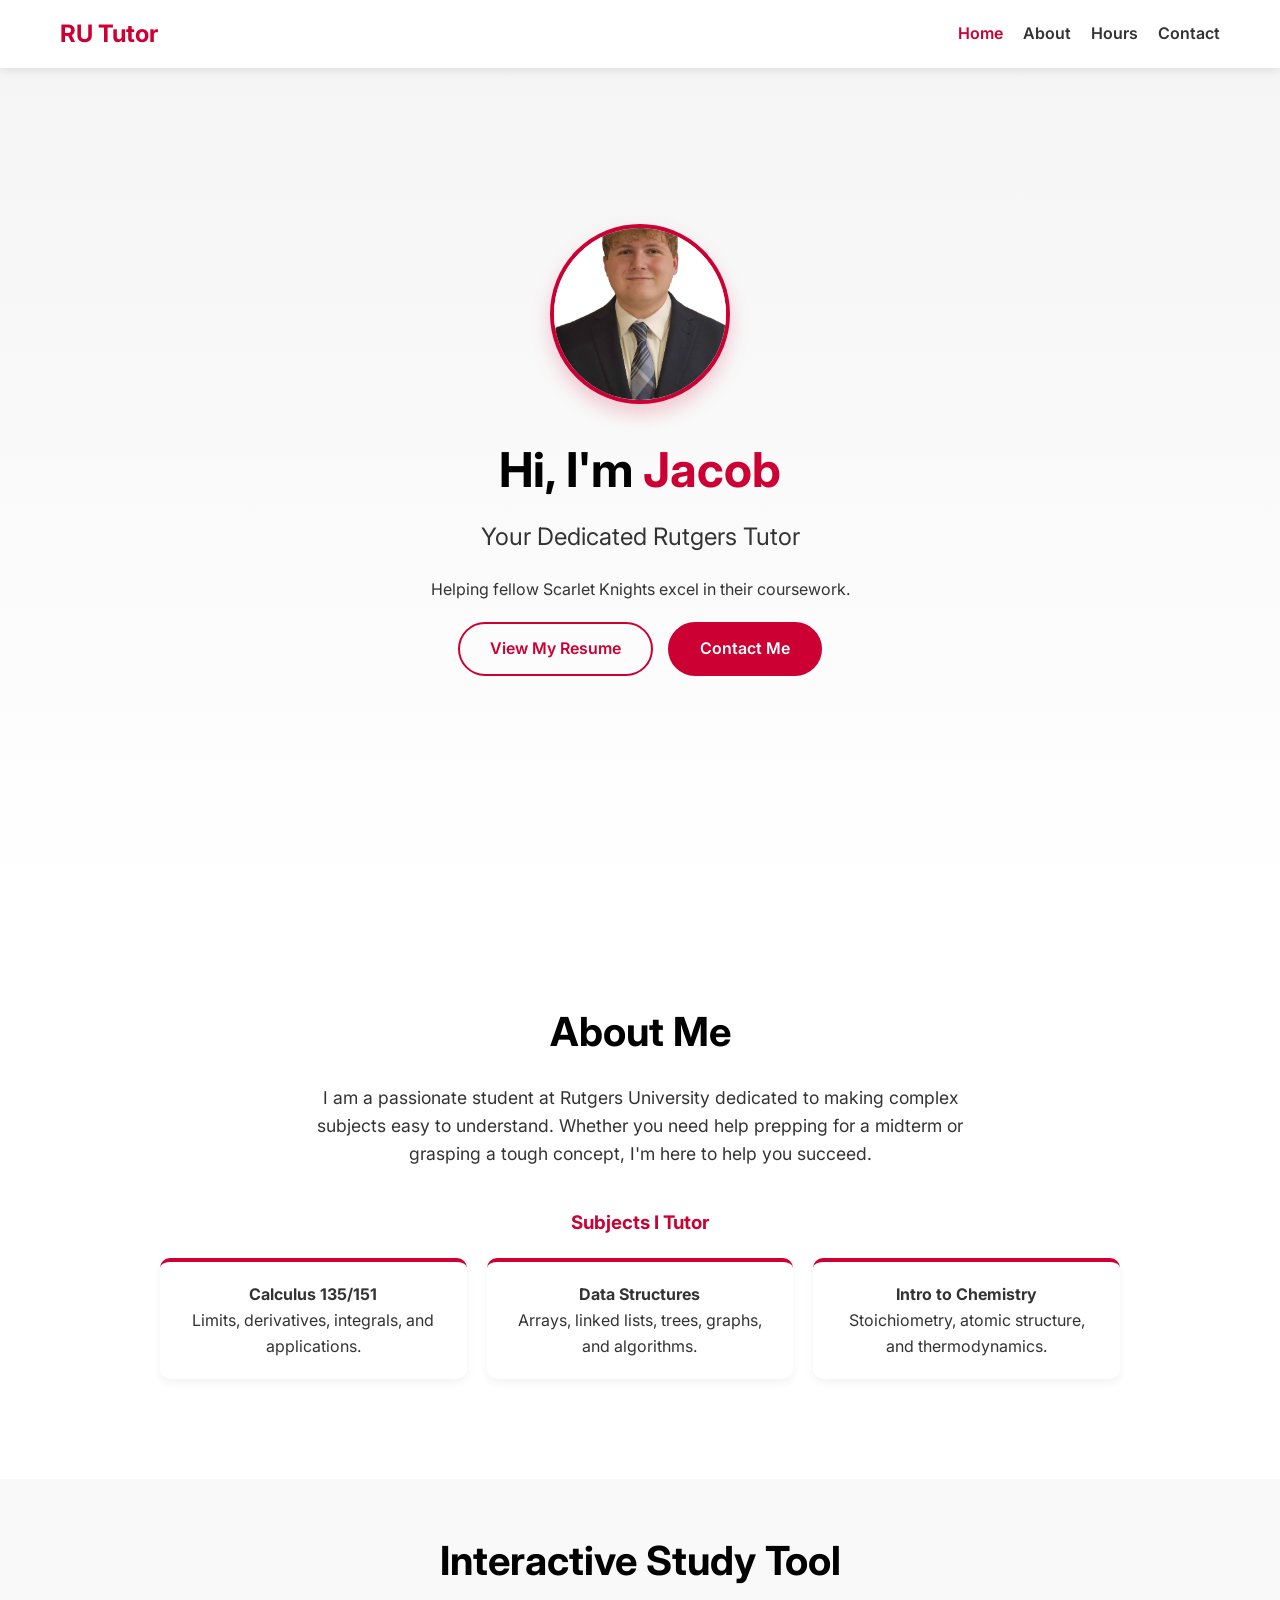
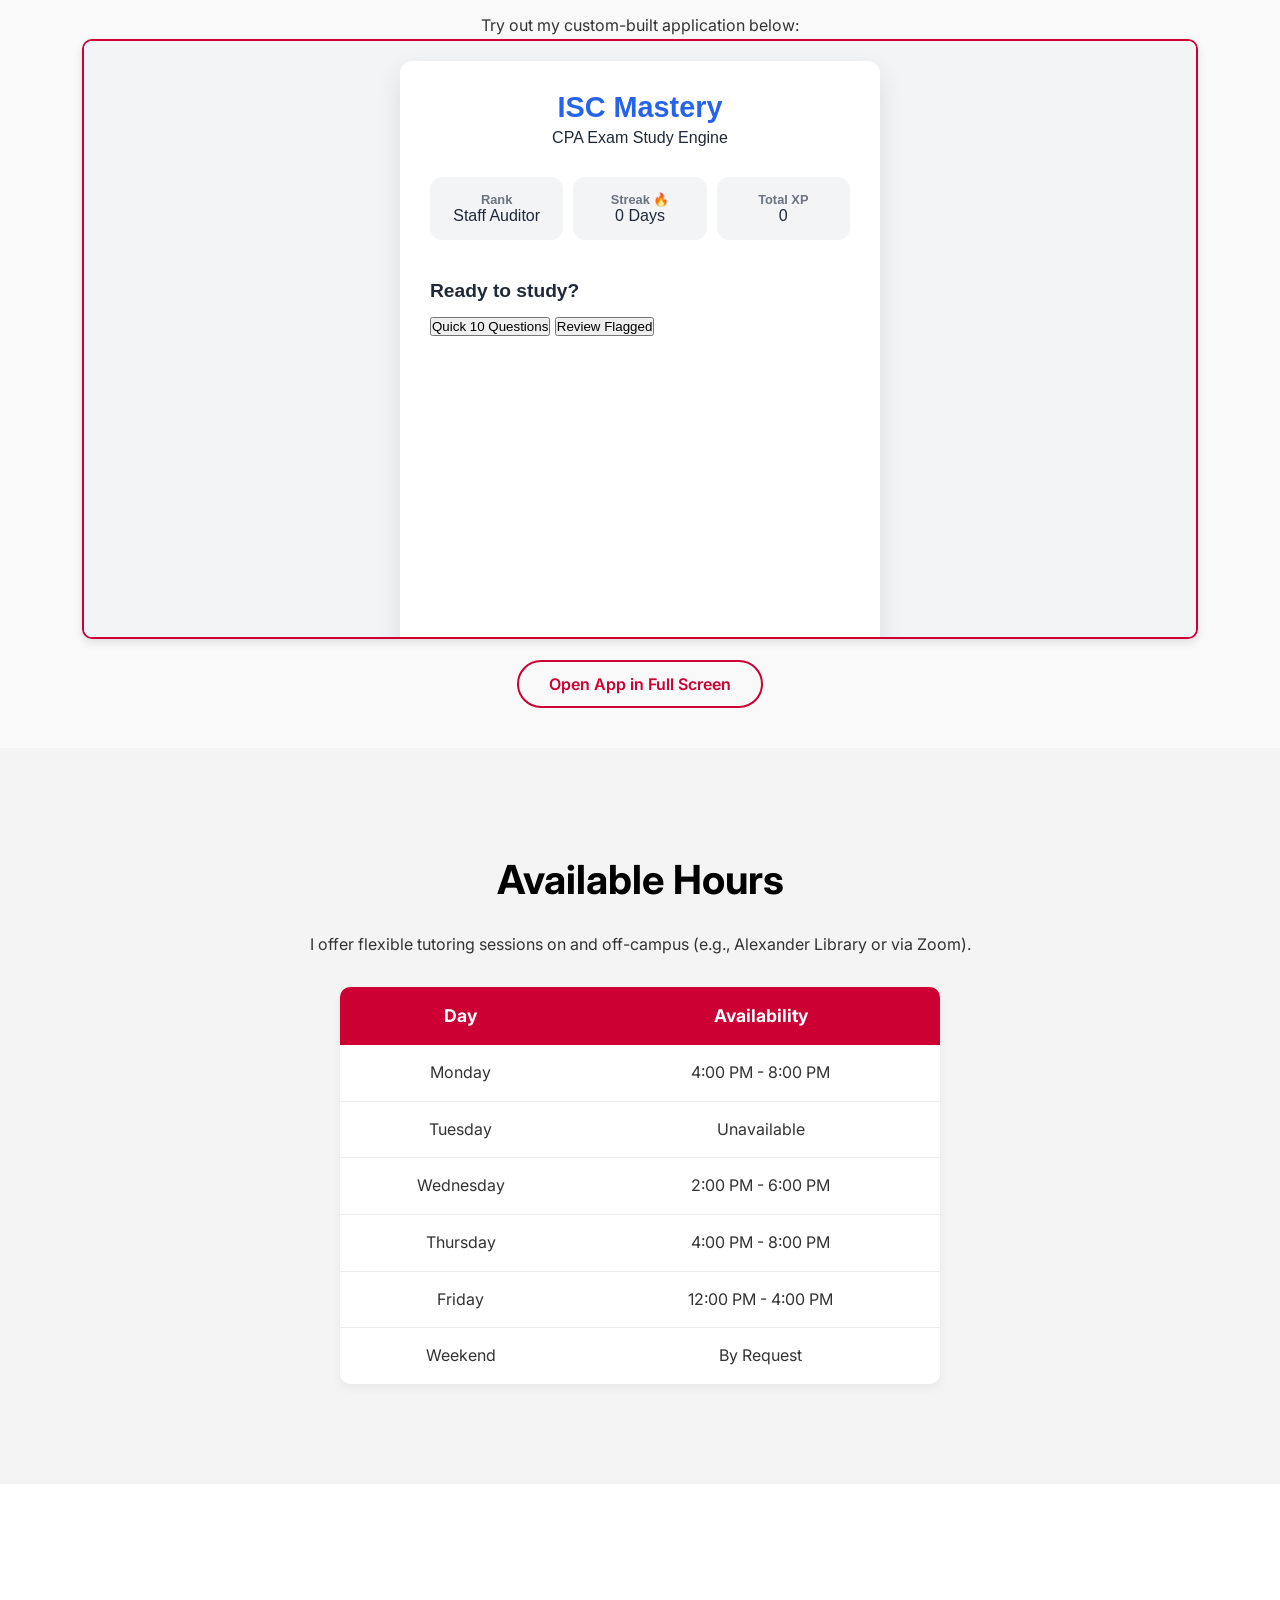
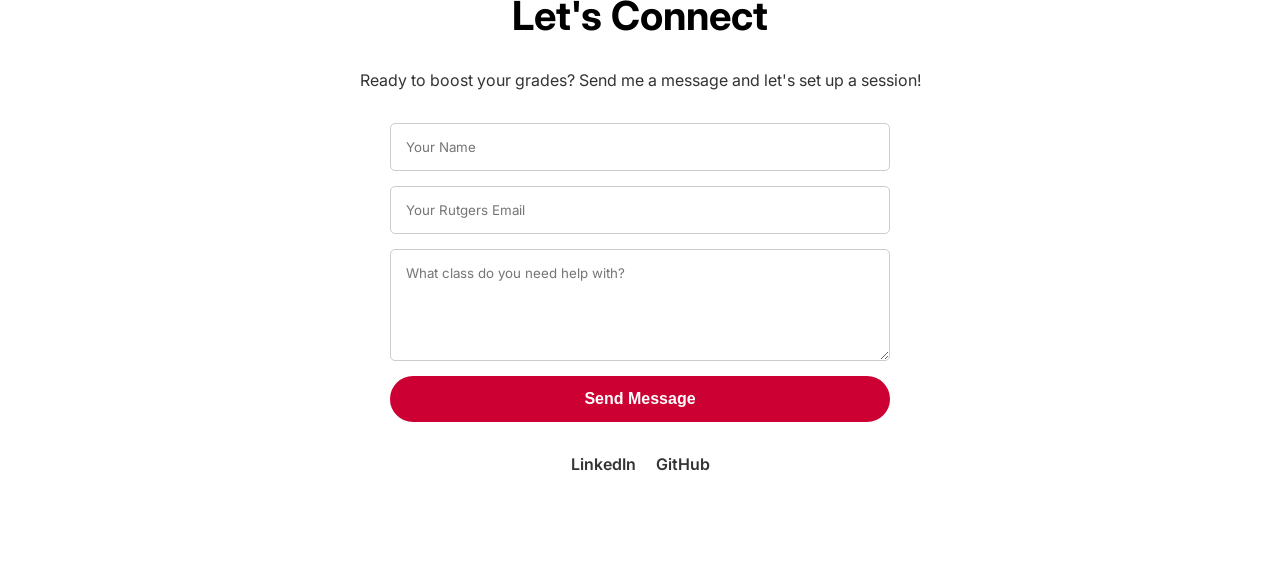
<file: index.html>
<!DOCTYPE html>
<html lang="en">
<head>
    <meta charset="UTF-8">
    <meta name="viewport" content="width=device-width, initial-scale=1.0">
    <title>Jacob | Rutgers Tutor</title>
    <link href="https://fonts.googleapis.com/css2?family=Inter:wght@300;400;600;700&display=swap" rel="stylesheet">
    <link rel="stylesheet" href="style.css">
</head>
<body>
    
    <nav id="navbar">
        <div class="nav-container">
            <h1 class="logo">RU Tutor</h1>
            <ul class="nav-links">
                <li><a href="#hero" class="active">Home</a></li>
                <li><a href="#about">About</a></li>
                <li><a href="#hours">Hours</a></li>
                <li><a href="#contact">Contact</a></li>
            </ul>
        </div>
    </nav>

    <section id="hero" class="fade-in">
        <div class="hero-content">
            <img src="./Assets/ProfilePic.jpeg" alt="Jacob's Profile Picture" class="profile-pic">
            <h1>Hi, I'm <span class="highlight">Jacob</span></h1>
            <h2>Your Dedicated Rutgers Tutor</h2>
            <p>Helping fellow Scarlet Knights excel in their coursework.</p>
            <div class="btn-group">
                <a href="Resume.pdf" class="btn btn-outline" target="_blank">View My Resume</a>
                <a href="#contact" class="btn btn-primary">Contact Me</a>
            </div>
        </div>
    </section>

    <section id="about" class="fade-in">
        <div class="container">
            <h2>About Me</h2>
            <p class="bio">I am a passionate student at Rutgers University dedicated to making complex subjects easy to understand. Whether you need help prepping for a midterm or grasping a tough concept, I'm here to help you succeed.</p>
            
            <h3 class="subsection-title">Subjects I Tutor</h3>
            <div class="subject-grid">
                <div class="subject-card">
                    <h4>Calculus 135/151</h4>
                    <p>Limits, derivatives, integrals, and applications.</p>
                </div>
                <div class="subject-card">
                    <h4>Data Structures</h4>
                    <p>Arrays, linked lists, trees, graphs, and algorithms.</p>
                </div>
                <div class="subject-card">
                    <h4>Intro to Chemistry</h4>
                    <p>Stoichiometry, atomic structure, and thermodynamics.</p>
                </div>
            </div>
        </div>
    </section>

    <section id="app-demo" style="padding: 50px 20px; text-align: center; background: #f9f9f9;">
    <h2>Interactive Study Tool</h2>
    <p>Try out my custom-built application below:</p>
    <iframe src="App/index.html" width="90%" height="600px" style="border: 2px solid #cc0033; border-radius: 10px; box-shadow: 0 4px 8px rgba(0,0,0,0.1);"></iframe>
    <br><br>
    <a href="App/index.html" target="_blank" class="btn btn-outline">Open App in Full Screen</a>
</section>
    
    <section id="hours" class="bg-light fade-in">
        <div class="container">
            <h2>Available Hours</h2>
            <p>I offer flexible tutoring sessions on and off-campus (e.g., Alexander Library or via Zoom).</p>
            
            <div class="hours-table-container">
                <table class="hours-table">
                    <thead>
                        <tr>
                            <th>Day</th>
                            <th>Availability</th>
                        </tr>
                    </thead>
                    <tbody>
                        <tr>
                            <td>Monday</td>
                            <td>4:00 PM - 8:00 PM</td>
                        </tr>
                        <tr>
                            <td>Tuesday</td>
                            <td>Unavailable</td>
                        </tr>
                        <tr>
                            <td>Wednesday</td>
                            <td>2:00 PM - 6:00 PM</td>
                        </tr>
                        <tr>
                            <td>Thursday</td>
                            <td>4:00 PM - 8:00 PM</td>
                        </tr>
                        <tr>
                            <td>Friday</td>
                            <td>12:00 PM - 4:00 PM</td>
                        </tr>
                        <tr>
                            <td>Weekend</td>
                            <td>By Request</td>
                        </tr>
                    </tbody>
                </table>
            </div>
        </div>
    </section>

    <section id="contact" class="fade-in">
        <div class="container">
            <h2>Let's Connect</h2>
            <p>Ready to boost your grades? Send me a message and let's set up a session!</p>
            
            <form class="contact-form">
                <input type="text" placeholder="Your Name" required>
                <input type="email" placeholder="Your Rutgers Email" required>
                <textarea rows="5" placeholder="What class do you need help with?" required></textarea>
                <button type="submit" class="btn btn-primary">Send Message</button>
            </form>

            <div class="social-links">
                <a href="https://linkedin.com/in/yourprofile" target="_blank">LinkedIn</a>
                <a href="https://github.com/yourusername" target="_blank">GitHub</a>
            </div>
        </div>
    </section>

    <script src="script.js"></script>
</body>
</html>
</file>
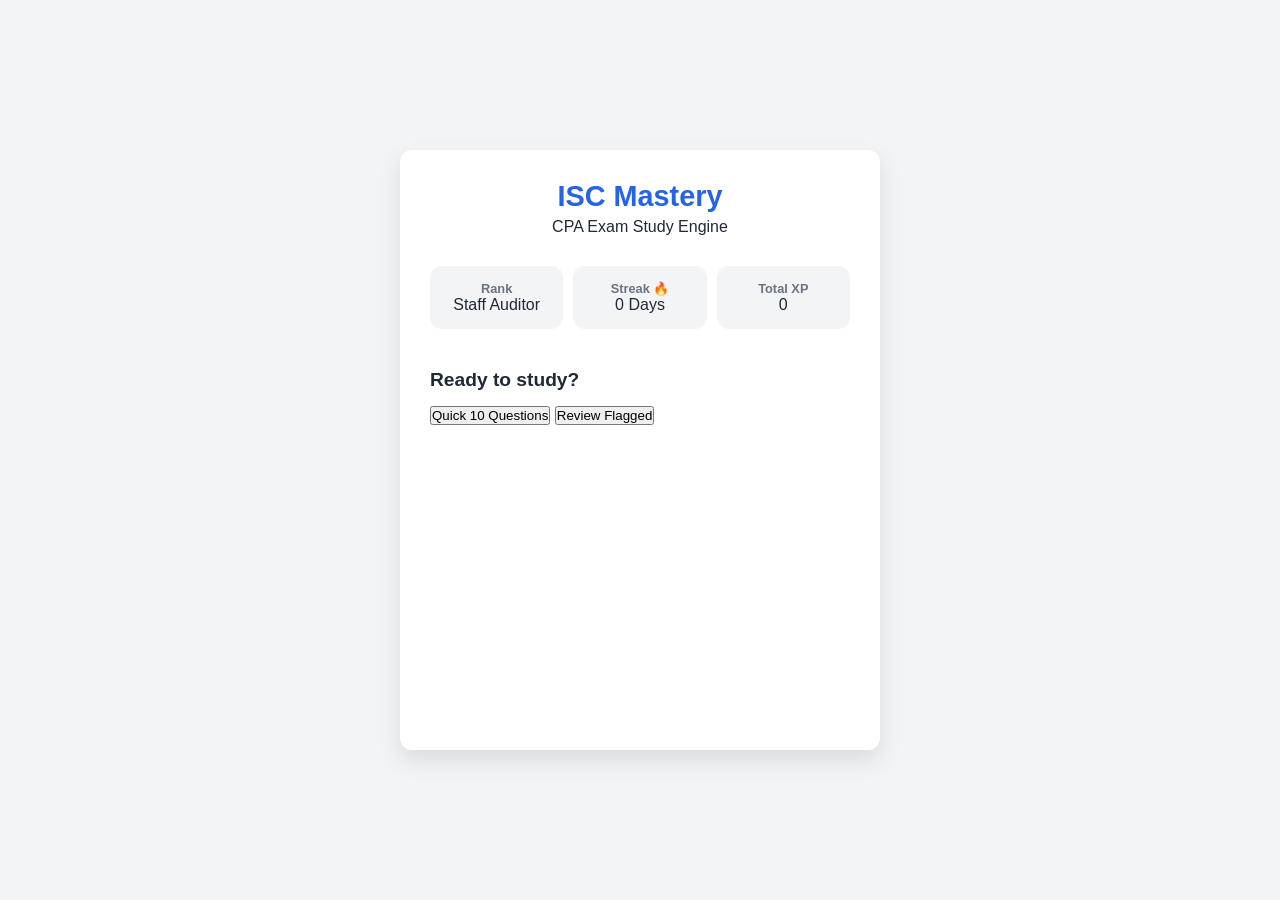
<file: App/index.html>
<!DOCTYPE html>
<html lang="en">
<head>
    <meta charset="UTF-8">
    <meta name="viewport" content="width=device-width, initial-scale=1.0">
    <title>CPA ISC Prep | Gamified Study Tool</title>
    <link rel="stylesheet" href="style.css">
</head>
<body>

    <div class="app-container">
        
        <section id="dashboard-view" class="view">
            <header class="app-header">
                <h1>ISC Mastery</h1>
                <p>CPA Exam Study Engine</p>
            </header>

            <div class="stats-container">
                <div class="stat-box">
                    <h3>Rank</h3>
                    <p id="user-rank">Staff Auditor</p>
                </div>
                <div class="stat-box">
                    <h3>Streak 🔥</h3>
                    <p id="user-streak">0 Days</p>
                </div>
                <div class="stat-box">
                    <h3>Total XP</h3>
                    <p id="user-xp">0</p>
                </div>
            </div>

            <div class="action-menu">
                <h2>Ready to study?</h2>
                <button id="btn-start-quick" class="primary-btn">Quick 10 Questions</button>
                <button id="btn-review-flagged" class="secondary-btn">Review Flagged</button>
            </div>
        </section>

        <section id="quiz-view" class="view hidden">
            <header class="quiz-header">
                <div class="progress-bar-container">
                    <div id="progress-bar" class="progress-fill"></div>
                </div>
                <div class="quiz-meta">
                    <span id="question-tracker">Question 1 / 10</span>
                    <span id="timer">⏱️ 00:00</span>
                </div>
            </header>

            <main class="question-container">
                <div id="exhibits-area" class="hidden">
                    </div>
                
                <h2 id="question-stem">Loading question...</h2>
                
                <div id="options-area" class="options-grid">
                    </div>
            </main>

            <footer class="quiz-footer">
                <button id="btn-flag" class="icon-btn">🚩 Flag for Review</button>
                <button id="btn-next" class="primary-btn hidden">Next Question</button>
            </footer>
        </section>

        <section id="review-view" class="view hidden">
            <header class="review-header">
                <h1>Session Complete!</h1>
                <h2 id="session-score">Score: 0%</h2>
                <p id="session-xp-earned">+0 XP Earned</p>
            </header>

            <div id="review-list" class="review-container">
                </div>

            <button id="btn-home" class="primary-btn">Return to Dashboard</button>
        </section>

    </div>

    <script src="app.js"></script>
</body>
</html>
</file>
<file: style.css>
/* --- Variables & Reset --- */
:root {
    --scarlet: #cc0033;
    --black: #000000;
    --dark-gray: #333333;
    --light-gray: #f4f4f4;
    --white: #ffffff;
}

* {
    margin: 0;
    padding: 0;
    box-sizing: border-box;
    scroll-behavior: smooth;
}

body {
    font-family: 'Inter', sans-serif;
    color: var(--dark-gray);
    line-height: 1.6;
    background-color: var(--white);
}

.container {
    max-width: 1000px;
    margin: 0 auto;
    padding: 0 20px;
    text-align: center;
}

h2 {
    font-size: 2.5rem;
    color: var(--black);
    margin-bottom: 20px;
}

/* --- Navigation --- */
#navbar {
    position: fixed;
    top: 0;
    width: 100%;
    background: var(--white);
    box-shadow: 0 2px 10px rgba(0,0,0,0.1);
    z-index: 1000;
    transition: all 0.3s ease;
}

.nav-container {
    max-width: 1200px;
    margin: 0 auto;
    padding: 15px 20px;
    display: flex;
    justify-content: space-between;
    align-items: center;
}

.logo {
    color: var(--scarlet);
    font-size: 1.5rem;
    font-weight: 700;
}

.nav-links {
    list-style: none;
    display: flex;
    gap: 20px;
}

.nav-links a {
    text-decoration: none;
    color: var(--dark-gray);
    font-weight: 600;
    transition: color 0.3s;
}

.nav-links a:hover, .nav-links a.active {
    color: var(--scarlet);
}

/* --- Hero Section --- */
#hero {
    height: 100vh;
    display: flex;
    align-items: center;
    justify-content: center;
    text-align: center;
    padding: 0 20px;
    background: linear-gradient(to bottom, var(--light-gray), var(--white));
}

.profile-pic {
    width: 180px;
    height: 180px;
    border-radius: 50%;
    object-fit: cover;
    border: 4px solid var(--scarlet);
    box-shadow: 0 10px 20px rgba(204, 0, 51, 0.2);
    margin-bottom: 20px;
}

#hero h1 {
    font-size: 3rem;
    color: var(--black);
    margin-bottom: 10px;
}

.highlight {
    color: var(--scarlet);
}

#hero h2 {
    font-size: 1.5rem;
    font-weight: 400;
    color: var(--dark-gray);
    margin-bottom: 20px;
}

/* --- Buttons --- */
.btn-group {
    display: flex;
    gap: 15px;
    justify-content: center;
    margin-top: 20px;
}

.btn {
    padding: 12px 30px;
    border-radius: 30px;
    text-decoration: none;
    font-weight: 600;
    transition: all 0.3s ease;
    cursor: pointer;
    border: none;
    font-size: 1rem;
}

.btn-primary {
    background-color: var(--scarlet);
    color: var(--white);
    border: 2px solid var(--scarlet);
}

.btn-primary:hover {
    background-color: #a30029;
    border-color: #a30029;
    transform: translateY(-2px);
    box-shadow: 0 5px 15px rgba(204, 0, 51, 0.3);
}

.btn-outline {
    background-color: transparent;
    color: var(--scarlet);
    border: 2px solid var(--scarlet);
}

.btn-outline:hover {
    background-color: var(--scarlet);
    color: var(--white);
    transform: translateY(-2px);
}

/* --- Sections --- */
section {
    padding: 100px 0;
}

.bg-light {
    background-color: var(--light-gray);
}

/* --- About --- */
.bio {
    max-width: 700px;
    margin: 0 auto 40px auto;
    font-size: 1.1rem;
}

.subsection-title {
    color: var(--scarlet);
    margin-bottom: 20px;
}

.subject-grid {
    display: grid;
    grid-template-columns: repeat(auto-fit, minmax(250px, 1fr));
    gap: 20px;
}

.subject-card {
    background: var(--white);
    padding: 20px;
    border-radius: 10px;
    box-shadow: 0 4px 10px rgba(0,0,0,0.05);
    border-top: 4px solid var(--scarlet);
    transition: transform 0.3s;
}

.subject-card:hover {
    transform: translateY(-5px);
}

/* --- Hours Table --- */
.hours-table-container {
    max-width: 600px;
    margin: 30px auto 0 auto;
    background: var(--white);
    border-radius: 10px;
    overflow: hidden;
    box-shadow: 0 4px 10px rgba(0,0,0,0.05);
}

.hours-table {
    width: 100%;
    border-collapse: collapse;
}

.hours-table th {
    background-color: var(--scarlet);
    color: var(--white);
    padding: 15px;
    font-size: 1.1rem;
}

.hours-table td {
    padding: 15px;
    border-bottom: 1px solid #eee;
}

.hours-table tr:last-child td {
    border-bottom: none;
}

/* --- Contact Form --- */
.contact-form {
    max-width: 500px;
    margin: 30px auto;
    display: flex;
    flex-direction: column;
    gap: 15px;
}

.contact-form input, .contact-form textarea {
    width: 100%;
    padding: 15px;
    border: 1px solid #ccc;
    border-radius: 5px;
    font-family: 'Inter', sans-serif;
    outline: none;
    transition: border-color 0.3s;
}

.contact-form input:focus, .contact-form textarea:focus {
    border-color: var(--scarlet);
}

.social-links {
    margin-top: 30px;
    display: flex;
    justify-content: center;
    gap: 20px;
}

.social-links a {
    color: var(--dark-gray);
    text-decoration: none;
    font-weight: 600;
    transition: color 0.3s;
}

.social-links a:hover {
    color: var(--scarlet);
}
/* --- Animations --- */
.fade-in {
    opacity: 0;
    transform: translateY(30px);
    transition: opacity 0.8s ease-out, transform 0.8s ease-out;
}

.fade-in.appear {
    opacity: 1;
    transform: translateY(0);
}

/* --- Responsive --- */
@media (max-width: 768px) {
    #hero h1 { font-size: 2.5rem; }
    .btn-group { flex-direction: column; }
    .nav-links { gap: 10px; font-size: 0.9rem; }
}
</file>
<file: App/style.css>
/* ========================================== */
/* 1. BASE THEME & VARIABLES                  */
/* ========================================== */
:root {
    --bg-color: #f3f4f6; /* Light gray background */
    --card-bg: #ffffff; /* White app container */
    --text-main: #1f2937; /* Dark gray text for readability */
    --text-muted: #6b7280;
    --primary: #2563eb; /* Deep blue */
    --primary-hover: #1d4ed8;
    --secondary: #e5e7eb;
    --secondary-hover: #d1d5db;
    --accent-streak: #f97316; /* Orange for fire/streak */
    --correct: #22c55e; /* Green */
    --incorrect: #ef4444; /* Red */
    --radius: 12px;
}

* {
    box-sizing: border-box;
    margin: 0;
    padding: 0;
    font-family: -apple-system, BlinkMacSystemFont, "Segoe UI", Roboto, Helvetica, Arial, sans-serif;
}

body {
    background-color: var(--bg-color);
    color: var(--text-main);
    display: flex;
    justify-content: center;
    align-items: center;
    min-height: 100vh;
    padding: 20px;
}

/* ========================================== */
/* 2. APP CONTAINER & LAYOUT                  */
/* ========================================== */
.app-container {
    background-color: var(--card-bg);
    width: 100%;
    max-width: 480px; /* Mobile-first width, looks great on desktop too */
    min-height: 600px;
    border-radius: var(--radius);
    box-shadow: 0 10px 25px rgba(0, 0, 0, 0.1);
    padding: 30px;
    display: flex;
    flex-direction: column;
    position: relative;
    overflow: hidden;
}

/* The magic class that hides screens */
.hidden {
    display: none !important;
}

.view {
    display: flex;
    flex-direction: column;
    height: 100%;
    flex: 1;
}

/* ========================================== */
/* 3. TYPOGRAPHY & HEADERS                    */
/* ========================================== */
.app-header, .quiz-header, .review-header {
    text-align: center;
    margin-bottom: 30px;
}

h1 {
    font-size: 1.8rem;
    color: var(--primary);
    margin-bottom: 5px;
}

h2 {
    font-size: 1.2rem;
    margin-bottom: 15px;
}

/* ========================================== */
/* 4. DASHBOARD STATS                         */
/* ========================================== */
.stats-container {
    display: grid;
    grid-template-columns: repeat(3, 1fr);
    gap: 10px;
    margin-bottom: 40px;
}

.stat-box {
    background-color: var(--bg-color);
    padding: 15px 10px;
    border-radius: var(--radius);
    text-align: center;
}

.stat-box h3 {
    font-size: 0.8rem;
    color: var(--text-muted);
    text-transform:
</file>
